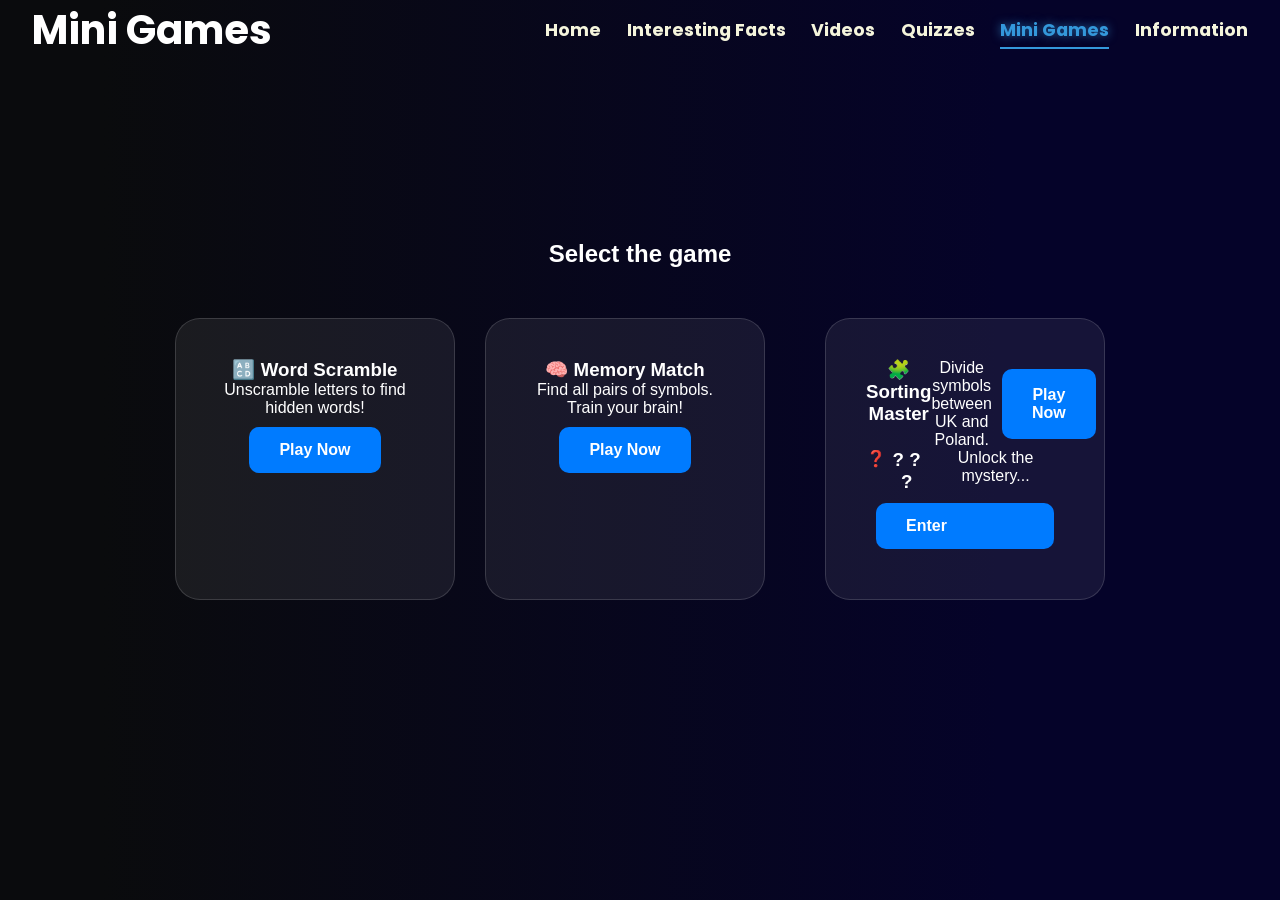
<file: games.html>
<!DOCTYPE html>
<html lang="en">
 
<head>
    <meta charset="UTF-8">
    <meta name="viewport" content="width=device-width, initial-scale=1.0, viewport-fit=cover">
    <title>Mini Games</title>
    <link rel="stylesheet" href="css/games.css"> 
    <link rel="stylesheet" href="css/video.css">
    <link rel="icon" href="ico.ico?v=2" type="image/x-icon">
</head>

<body>
    <div class="wrapper">
        <header class="container">
            <span class="logo">Mini Games</span>
            <nav>
                <ul>
                    <li><a href="index.html">Home</a></li>
                    <li><a href="sborki.html">Interesting Facts</a></li>
                    <li><a href="video.html">Videos</a></li>
                    <li><a href="quiz.html">Quizzes</a></li>
                    <li class="active"><a href="games.html">Mini Games</a></li>
                    <li><a href="repleyi.html">Information</a></li>
                </ul>
            </nav>
        </header>
        <main class="container">
            <section class="game-section">
                <div id="game-lobby-screen">
                    <h1 class="lobby-title">Select the game</h1>
                 
                    <div class="game-selection-wrapper">
                     <a href="word_game.html" style="text-decoration: none; color: inherit;">
                        <div class="ui-game-card">
                        <h3>🔠 Word Scramble</h3>
                        <p>Unscramble letters to find hidden words!</p>
                        <button class="action-button">Play Now</button>
                        </div>
                        </a>
                        <a href="memory_game.html" style="text-decoration: none; color: inherit;">
                            <div class="ui-game-card">
                                <h3>🧠 Memory Match</h3>
                                <p>Find all pairs of symbols. Train your brain!</p>
                                <button class="action-button">Play Now</button>
                            </div>
                        </a>
                        <a href="sorting_game.html" style="text-decoration: none; color: inherit;">
                            <div class="ui-game-card">
                                <h3>🧩 Sorting Master</h3>
                                <p>Divide symbols between UK and Poland.</p>
                                <button class="action-button">Play Now</button>

                             <div class="game-card secret-game">
                             <div class="game-icon">❓</div>
                             <h3>? ? ?</h3>
                             <p>Unlock the mystery...</p>
                             <a href="clicker.html" class="action-button">Enter</a>
                             </div>
                            </div>
                        </a>
                    </div>
                </div>
            </section>
        </main>
    </div>
</body>
</html>
</file>
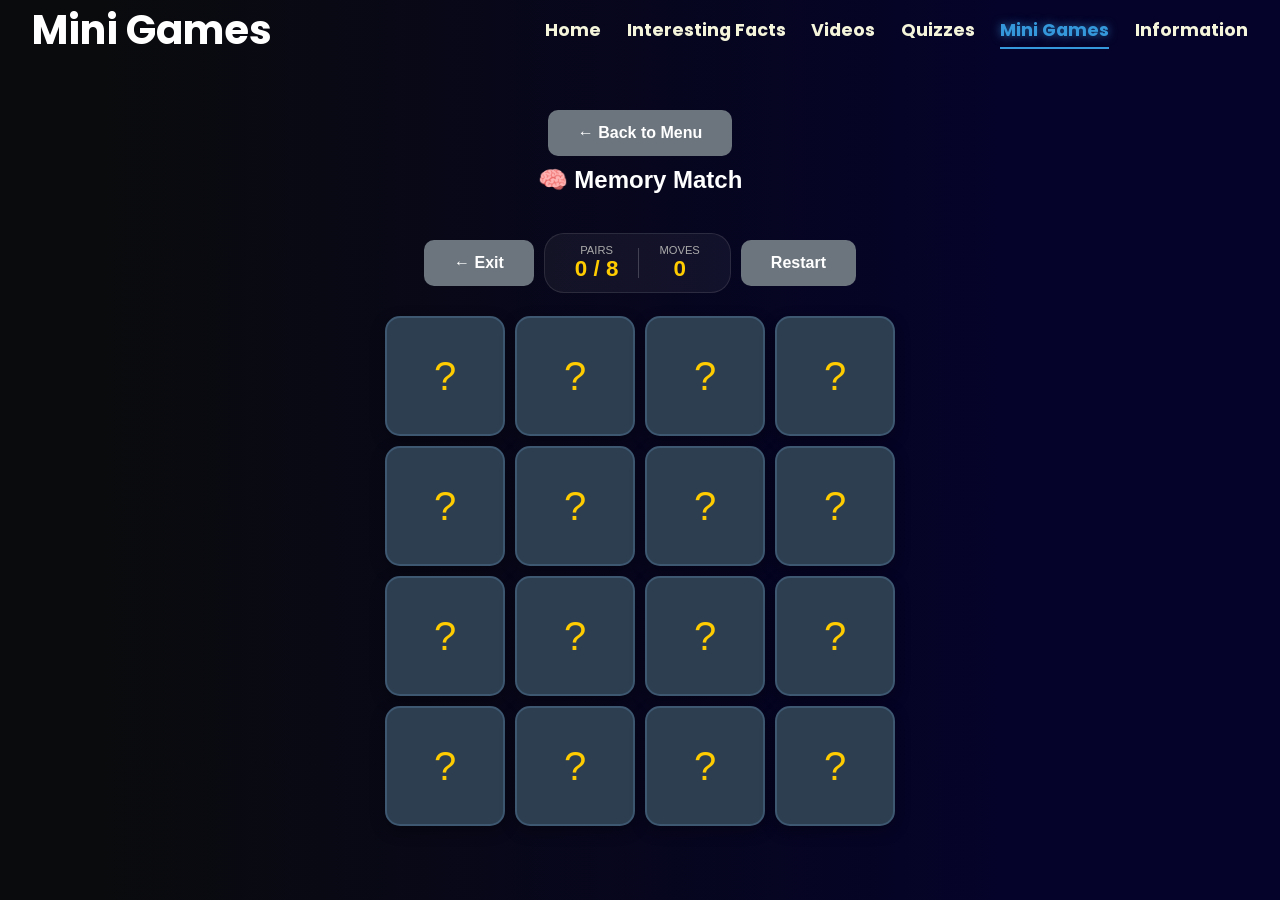
<file: memory_game.html>
<!DOCTYPE html>
<html lang="en">
<head>
    <meta charset="UTF-8">
    <meta name="viewport" content="width=device-width, initial-scale=1.0, viewport-fit=cover">
    <title>Memory Match</title>
    <link rel="stylesheet" href="css/games.css">
    <link rel="stylesheet" href="css/video.css">
    <link rel="icon" href="ico.ico?v=2" type="image/x-icon">
</head>
<body>
    <div class="wrapper">
        <header class="container">
            <span class="logo">Mini Games</span>
            <nav>
                <ul>
                    <li><a href="index.html">Home</a></li>
                    <li><a href="sborki.html">Interesting Facts</a></li>
                    <li><a href="video.html">Videos</a></li>
                    <li><a href="quiz.html">Quizzes</a></li>
                    <li class="active"><a href="games.html">Mini Games</a></li>
                    <li><a href="repleyi.html">Information</a></li>
                </ul>
            </nav>
        </header>
        <main class="container">
            <section class="game-section">
                <div id="sorting-game-engine" style="display: block; opacity: 1;">
                    <a href="games.html" class="action-button btn-reset" style="text-decoration: none; display: inline-block;">← Back to Menu</a>
                    <h1>🧠 Memory Match</h1>
                    <br><br>
                <div class="game-top-bar">
                    <a href="games.html" class="action-button btn-reset">← Exit</a>
                    <div class="stats-container">
                        <div class="stat-group">
                            <span class="stat-label">PAIRS</span>
                            <span class="stat-value"><span id="match-count">0</span> / 8</span>
                        </div>
                        <div class="stat-divider"></div>
                        <div class="stat-group">
                            <span class="stat-label">MOVES</span>
                            <span class="stat-value" id="move-count">0</span>
                        </div>
                    </div>

                    <button class="action-button btn-reset" onclick="resetGame()">Restart</button>
                </div>

                <div class="memory-grid" id="game-board"></div>
            </section>
        </main>
    </div>

    <script>
        const icons = ['🏰', '🎡', '🌭', '⚽', '🎨', '🍕', '🚗', '🎸'];
        let cards = [...icons, ...icons];
        let flippedCards = [];
        let matches = 0;
        let moves = 0;
        let canFlip = true;

        function shuffle(array) {
            return array.sort(() => Math.random() - 0.5);
        }

        function createBoard() {
            const board = document.getElementById('game-board');
            board.innerHTML = '';
            const shuffledCards = shuffle([...cards]);
            
            shuffledCards.forEach((icon) => {
                const card = document.createElement('div');
                card.classList.add('memory-card');
                card.dataset.icon = icon;
                
                // Важно: создаем две стороны для 3D эффекта
                card.innerHTML = `
                    <div class="card-inner">
                        <div class="card-front">?</div>
                        <div class="card-back">${icon}</div>
                    </div>
                `;
                
                card.addEventListener('click', flipCard);
                board.appendChild(card);
            });
        }

        function flipCard() {
            if (!canFlip || this.classList.contains('flipped') || this.classList.contains('matched')) return;

            this.classList.add('flipped');
            flippedCards.push(this);

            if (flippedCards.length === 2) {
                moves++;
                canFlip = false;
                updateStats();
                checkMatch();
            }
        }

        function checkMatch() {
            const [c1, c2] = flippedCards;
            
            if (c1.dataset.icon === c2.dataset.icon) {
                c1.classList.add('matched');
                c2.classList.add('matched');
                matches++;
                flippedCards = [];
                canFlip = true;
                updateStats();
                
                if (matches === icons.length) {
                    setTimeout(() => alert(`Victory! Moves: ${moves}`), 500);
                }
            } else {
                setTimeout(() => {
                    c1.classList.remove('flipped');
                    c2.classList.remove('flipped');
                    flippedCards = [];
                    canFlip = true;
                }, 1000);
            }
        }

        function updateStats() {
            document.getElementById('match-count').innerText = matches;
            document.getElementById('move-count').innerText = moves;
        }

        function resetGame() {
            moves = 0;
            matches = 0;
            flippedCards = [];
            canFlip = true;
            updateStats();
            createBoard();
        }

        createBoard();
    </script>
</body>
</html>
</file>
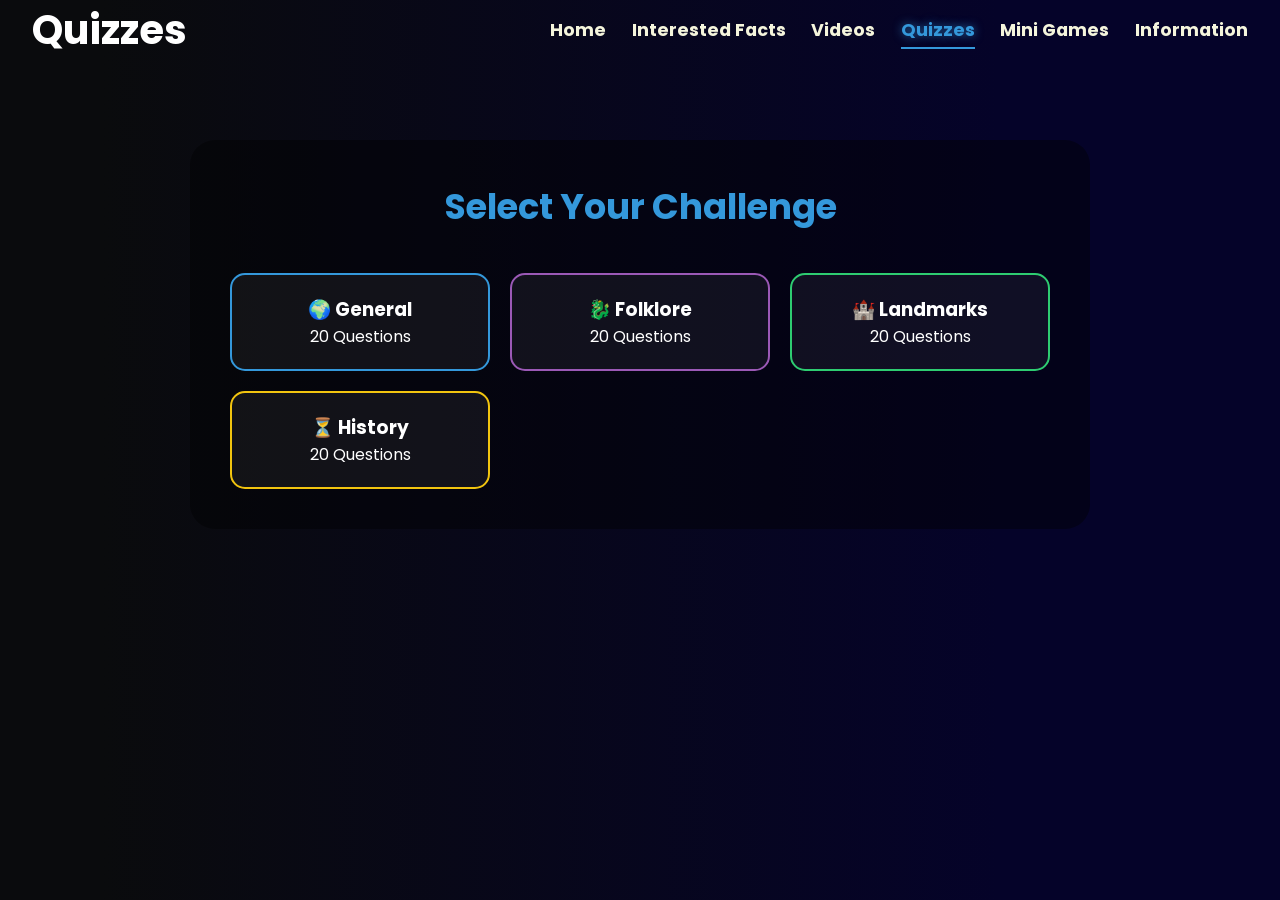
<file: quiz.html>
<!DOCTYPE html>
<html lang="en">
<head>
    <meta charset="UTF-8">
    <meta name="viewport" content="width=device-width, initial-scale=1.0, viewport-fit=cover">
    <title>Quizzes</title>
    <link rel="stylesheet" href="css/video.css">
    <link rel="stylesheet" href="css/quiz.css">
    <link rel="icon" href="ico.ico?v=2" type="image/x-icon">
</head>
<body>
    <div class="wrapper">
        <header class="container">
            <span class="logo">Quizzes</span>
            <nav>
                <ul>
                    <li><a href="index.html">Home</a></li>
                    <li><a href="sborki.html">Interested Facts</a></li>
                    <li><a href="video.html">Videos</a></li>
                    <li class="active"><a href="quiz.html">Quizzes</a></li>
                    <li><a href="games.html">Mini Games</a></li>
                    <li><a href="repleyi.html">Information</a></li>
                </ul>
            </nav>
        </header>

        <main class="hero container">
            <div class="quiz-layout-wrapper">
                <div class="quiz-card-container">
                    
                    <div id="quiz-selection">
                        <h2 class="selection-title">Select Your Challenge</h2>
                        <div class="quiz-menu">
                            <div class="menu-card card-general" onclick="startQuiz('general')">
                                <h3>🌍 General</h3>
                                <p>20 Questions</p>
                            </div>
                            <div class="menu-card card-folklore" onclick="startQuiz('folklore')">
                                <h3>🐉 Folklore</h3>
                                <p>20 Questions</p>
                            </div>
                            <div class="menu-card card-landmarks" onclick="startQuiz('landmarks')">
                                <h3>🏰 Landmarks</h3>
                                <p>20 Questions</p>
                            </div>
                            <div class="menu-card card-history" onclick="startQuiz('history')">
                                <h3>⏳ History</h3>
                                <p>20 Questions</p>
                            </div>
                        </div>
                    </div>

                    <div id="quiz-game" class="game-engine">
                        <div class="progress-container">
                            <div id="progress-bar" class="progress-fill"></div>
                        </div>

                        <button class="btn-back" onclick="location.reload()">← Back</button>
                        <div id="progress" class="question-counter"></div>
                        <h2 id="question"></h2>
                        <div id="options" class="options-grid"></div>
                        <div id="result-text"></div>
                        <button id="next-btn" class="next-btn" onclick="nextQuestion()">Next Question →</button>
                    </div>
                </div>
            </div>
        </main>
    </div>

    <script>
        const allQuizzes = {
            general: [
                { q: "What do British people typically add to their tea?", a: ["Lemon", "Milk", "Salt", "Honey"], correct: 1 },
                { q: "What is 'Pierogi' in Poland?", a: ["Dance", "City", "Dumplings", "Hat"], correct: 2 },
                { q: "What does the Polish word 'Dres' mean?", a: ["Dress", "Tracksuit", "Drawer", "Dream"], correct: 1 },
                { q: "In England, what is 'Bangers and Mash'?", a: ["Fish/Chips", "Sausages/Potatoes", "Dessert", "Soup"], correct: 1 },
                { q: "What is the English word for 'Pierniki'?", a: ["Pancakes", "Gingerbread", "Donuts", "Cookies"], correct: 1 },
                { q: "Average daily tea consumption in the UK?", a: ["10m cups", "50m cups", "165m cups", "500m cups"], correct: 2 },
                { q: "What is 'Zapiekanka'?", a: ["Street food", "Soup", "Cake", "Drink"], correct: 0 },
                { q: "What is the 'Tube' in London?", a: ["Bus", "Subway", "River", "Bridge"], correct: 1 },
                { q: "What is 'Bigos' in Poland?", a: ["Sweet cake", "Hunter's stew", "Drink", "Soup"], correct: 1 },
                { q: "Common British greeting?", a: ["Siema", "Good Morning", "Heil", "Bonjour"], correct: 1 },
                { q: "National flower of England?", a: ["Lily", "Rose", "Tulip", "Daisy"], correct: 1 },
                { q: "Common Polish greeting?", a: ["Cześć", "Hello", "Hola", "Salut"], correct: 0 },
                { q: "What is 'Pączek'?", a: ["Bread", "Donut", "Meat", "Salad"], correct: 1 },
                { q: "Which side of the road do they drive in UK?", a: ["Right", "Left", "Middle", "Both"], correct: 1 },
                { q: "Currency in Poland?", a: ["Euro", "Złoty", "Dollar", "Pound"], correct: 1 },
                { q: "Currency in UK?", a: ["Euro", "Złoty", "Dollar", "Pound"], correct: 3 },
                { q: "Traditional Sunday meal in UK?", a: ["Pizza", "Roast Dinner", "Sushi", "Tacos"], correct: 1 },
                { q: "Main color of London buses?", a: ["Blue", "Yellow", "Red", "Green"], correct: 2 },
                { q: "What is 'Żurek'?", a: ["Sweet juice", "Sour rye soup", "Alcohol", "Dessert"], correct: 1 },
                { q: "Highest population city in Poland?", a: ["Kraków", "Warsaw", "Gdańsk", "Wrocław"], correct: 1 }
            ],
            folklore: [
                { q: "Legendary British outlaw in Sherwood Forest?", a: ["Arthur", "Robin Hood", "Jack", "Wallace"], correct: 1 },
                { q: "City famous for the Wawel Dragon?", a: ["Warsaw", "Gdansk", "Krakow", "Poznan"], correct: 2 },
                { q: "Warsaw mermaid monument name?", a: ["Griffin", "Syrenka", "Basilisk", "Nymph"], correct: 1 },
                { q: "Who is 'Baba Yaga'?", a: ["Grandma", "Forest witch", "Spirit", "Queen"], correct: 1 },
                { q: "Birds that protect the Tower of London?", a: ["Pigeons", "Eagles", "Ravens", "Owls"], correct: 2 },
                { q: "What is 'Śmigus-Dyngus'?", a: ["Donuts", "Water throwing", "Eggs", "Singing"], correct: 1 },
                { q: "What to eat on Fat Thursday?", a: ["Sausages", "Pierogi", "Donuts", "Pizza"], correct: 2 },
                { q: "Who pulls Excalibur from the stone?", a: ["Lancelot", "Merlin", "Arthur", "Galahad"], correct: 2 },
                { q: "Legendary 'Loch Ness' monster location?", a: ["Wales", "Scotland", "England", "Ireland"], correct: 1 },
                { q: "Polish name for Midsummer Night?", a: ["Wigilia", "Noc Kupaлы", "Majówka", "Tłusty Czwartek"], correct: 1 },
                { q: "The 'Leprechaun' is from which folklore?", a: ["English", "Irish", "Polish", "Welsh"], correct: 1 },
                { q: "Who is the 'Lady of the Lake'?", a: ["Witch", "Magical being", "Queen", "Ghost"], correct: 1 },
                { q: "Polish legend: Who stopped the sun?", a: ["Wałęsa", "Copernicus", "Chopin", "Pope"], correct: 1 },
                { q: "Which animal is the symbol of Wales?", a: ["Lion", "Dragon", "Unicorn", "Eagle"], correct: 1 },
                { q: "Scottish national animal?", a: ["Deer", "Unicorn", "Dog", "Cat"], correct: 1 },
                { q: "Legend of 'Pan Twardowski' involves a trip to?", a: ["Mars", "Moon", "Sun", "Hell"], correct: 1 },
                { q: "The 'Stone of Destiny' is used for?", a: ["Cooking", "Coronations", "Building", "War"], correct: 1 },
                { q: "Who was Merlin?", a: ["King", "Knight", "Wizard", "Baker"], correct: 2 },
                { q: "Polish 'Lajkonik' is a figure dressed as?", a: ["Knight", "Tatar on a horse", "Priest", "King"], correct: 1 },
                { q: "What is a 'Banshee'?", a: ["Good fairy", "Wailing spirit", "Giant", "Dwarf"], correct: 1 }
            ],
            landmarks: [
                { q: "Oldest monument among these?", a: ["Big Ben", "Stonehenge", "Tower", "Castle"], correct: 1 },
                { q: "Salt mine near Krakow?", a: ["Wieliczka", "Bochnia", "Kłodawa", "Solotvyno"], correct: 0 },
                { q: "Royal Mile city?", a: ["London", "Edinburgh", "Cardiff", "Belfast"], correct: 1 },
                { q: "Venice of the North (Poland)?", a: ["Warsaw", "Gdańsk", "Wrocław", "Poznań"], correct: 2 },
                { q: "British Monarch's London residence?", a: ["White House", "Buckingham Palace", "10 Downing", "Abbey"], correct: 1 },
                { q: "Most famous mountain range in Poland?", a: ["Alps", "Tatras", "Pyrenees", "Sudetes"], correct: 1 },
                { q: "Tallest building in UK?", a: ["The Shard", "The Gherkin", "Big Ben", "Sky Tower"], correct: 0 },
                { q: "Where is Malbork Castle?", a: ["Germany", "UK", "Poland", "France"], correct: 2 },
                { q: "London park with Speakers' Corner?", a: ["Central", "Hyde Park", "Regent's", "St. James"], correct: 1 },
                { q: "Sea north of Poland?", a: ["North Sea", "Baltic Sea", "Black Sea", "Dead Sea"], correct: 1 },
                { q: "Famous clock tower in London?", a: ["Small Ben", "Big Ben", "Time Tower", "London Eye"], correct: 1 },
                { q: "Main river in Warsaw?", a: ["Odra", "Wisła", "Warta", "Bug"], correct: 1 },
                { q: "Palace of Culture and Science location?", a: ["Kraków", "Warsaw", "Łódź", "Gdańsk"], correct: 1 },
                { q: "Historic site of the 'Round Table'?", a: ["Camelot", "London", "Oxford", "York"], correct: 0 },
                { q: "What is the 'London Eye'?", a: ["Museum", "Ferris Wheel", "Tower", "Bridge"], correct: 1 },
                { q: "White Cliffs location?", a: ["Dover", "London", "Liverpool", "Manchester"], correct: 0 },
                { q: "UNESCO site: Bialowieza Forest is?", a: ["Old Forest", "Mountain", "Lake", "Desert"], correct: 0 },
                { q: "Where is the 'Giant's Causeway'?", a: ["England", "Scotland", "Northern Ireland", "Wales"], correct: 2 },
                { q: "Famous university city in UK?", a: ["Oxford", "Bristol", "Leeds", "Dover"], correct: 0 },
                { q: "Wawel Royal Castle location?", a: ["Warsaw", "Kraków", "Gdańsk", "Wrocław"], correct: 1 }
            ],
            history: [
                { q: "First woman Nobel winner (Polish)?", a: ["Elizabeth II", "Marie Curie", "Florence", "Szymborska"], correct: 1 },
                { q: "Battle of Hastings year?", a: ["1215", "1410", "1066", "1945"], correct: 2 },
                { q: "Who 'stopped the sun'?", a: ["Chopin", "Copernicus", "Wałęsa", "Matejko"], correct: 1 },
                { q: "UK Prime Minister during WWII?", a: ["Churchill", "Tony Blair", "Thatcher", "Johnson"], correct: 0 },
                { q: "Polish May 3rd Constitution year?", a: ["1791", "1918", "1989", "1410"], correct: 0 },
                { q: "Who wrote 'Hamlet'?", a: ["Dickens", "Shakespeare", "Wilde", "Rowling"], correct: 1 },
                { q: "Great Fire of London year?", a: ["1348", "1666", "1812", "1901"], correct: 1 },
                { q: "Last Polish King?", a: ["Casimir", "Sobieski", "Stanisław August", "Jagiełło"], correct: 2 },
                { q: "Who was Henry VIII?", a: ["Scientist", "King", "Explorer", "Artist"], correct: 1 },
                { q: "First King of Poland?", a: ["Mieszko I", "Bolesław I Brave", "Casimir", "Jagiełło"], correct: 1 },
                { q: "Battle of Grunwald year?", a: ["1066", "1215", "1410", "1569"], correct: 2 },
                { q: "Which Queen ruled for 63 years in 19th century?", a: ["Elizabeth I", "Mary", "Victoria", "Anne"], correct: 2 },
                { q: "When did Poland regain independence?", a: ["1791", "1918", "1945", "1989"], correct: 1 },
                { q: "Magna Carta signing year?", a: ["1066", "1215", "1410", "1776"], correct: 1 },
                { q: "The 'Solidarity' leader?", a: ["Copernicus", "Wałęsa", "Wojtyła", "Chopin"], correct: 1 },
                { q: "Who defeated the Spanish Armada?", a: ["Elizabeth I", "Victoria", "Henry VIII", "Arthur"], correct: 0 },
                { q: "Main Polish city in Golden Age?", a: ["Warsaw", "Kraków", "Gdańsk", "Poznań"], correct: 1 },
                { q: "Where was Chopin born?", a: ["Warsaw", "Żelazowa Wola", "Paris", "London"], correct: 1 },
                { q: "Who discovered Penicillin (British)?", a: ["Newton", "Darwin", "Fleming", "Hawking"], correct: 2 },
                { q: "Battle of Britain year?", a: ["1914", "1940", "1945", "1939"], correct: 1 }
            ]
        };

        let currentQuestions = [];
        let currentQ = 0;
        let score = 0;

        function startQuiz(type) {
            currentQuestions = allQuizzes[type];
            currentQ = 0;
            score = 0;
            document.getElementById("quiz-selection").style.display = "none";
            document.getElementById("quiz-game").style.display = "block";
            updateProgressBar(); 
            loadQuestion();
        }

        function updateProgressBar() {
            const percent = (currentQ / currentQuestions.length) * 100;
            document.getElementById("progress-bar").style.width = percent + "%";
        }

        function loadQuestion() {
            updateProgressBar();
            const qData = currentQuestions[currentQ];
            document.getElementById("progress").innerText = `Question ${currentQ + 1} of ${currentQuestions.length}`;
            document.getElementById("question").innerText = qData.q;
            
            const optionsDiv = document.getElementById("options");
            optionsDiv.innerHTML = "";
            document.getElementById("result-text").innerText = "";
            document.getElementById("next-btn").style.display = "none";

            qData.a.forEach((opt, index) => {
                const btn = document.createElement("button");
                btn.className = "option-btn";
                btn.innerText = opt;
                btn.onclick = () => checkAnswer(index);
                optionsDiv.appendChild(btn);
            });
        }

        function checkAnswer(index) {
            const correct = currentQuestions[currentQ].correct;
            const res = document.getElementById("result-text");
            document.querySelectorAll(".option-btn").forEach(b => b.disabled = true);

            if(index === correct) {
                res.innerText = "Correct! ✨";
                res.className = "result-correct";
                score++;
            } else {
                res.innerText = "Wrong! Answer: " + currentQuestions[currentQ].a[correct];
                res.className = "result-wrong";
            }
            document.getElementById("next-btn").style.display = "inline-block";
        }

        function nextQuestion() {
            currentQ++;
            if(currentQ < currentQuestions.length) {
                loadQuestion();
            } else {
                document.getElementById("progress-bar").style.width = "100%";
                
                const finalPercent = Math.round((score / currentQuestions.length) * 100);
                let rank = finalPercent > 80 ? "Culture Master! 🏆" : "Well Done! 👍";
                
                document.getElementById("quiz-game").innerHTML = 
                    `<h2 class="final-rank">${rank}</h2>` +
                    `<p class="final-score">Score: ${score} / ${currentQuestions.length} (${finalPercent}%)</p>` +
                    `<button class="next-btn" style="display:block; margin: 0 auto;" onclick="location.reload()">Back to Menu</button>`;
            }
        }
    </script>
</body>
</html>
</file>
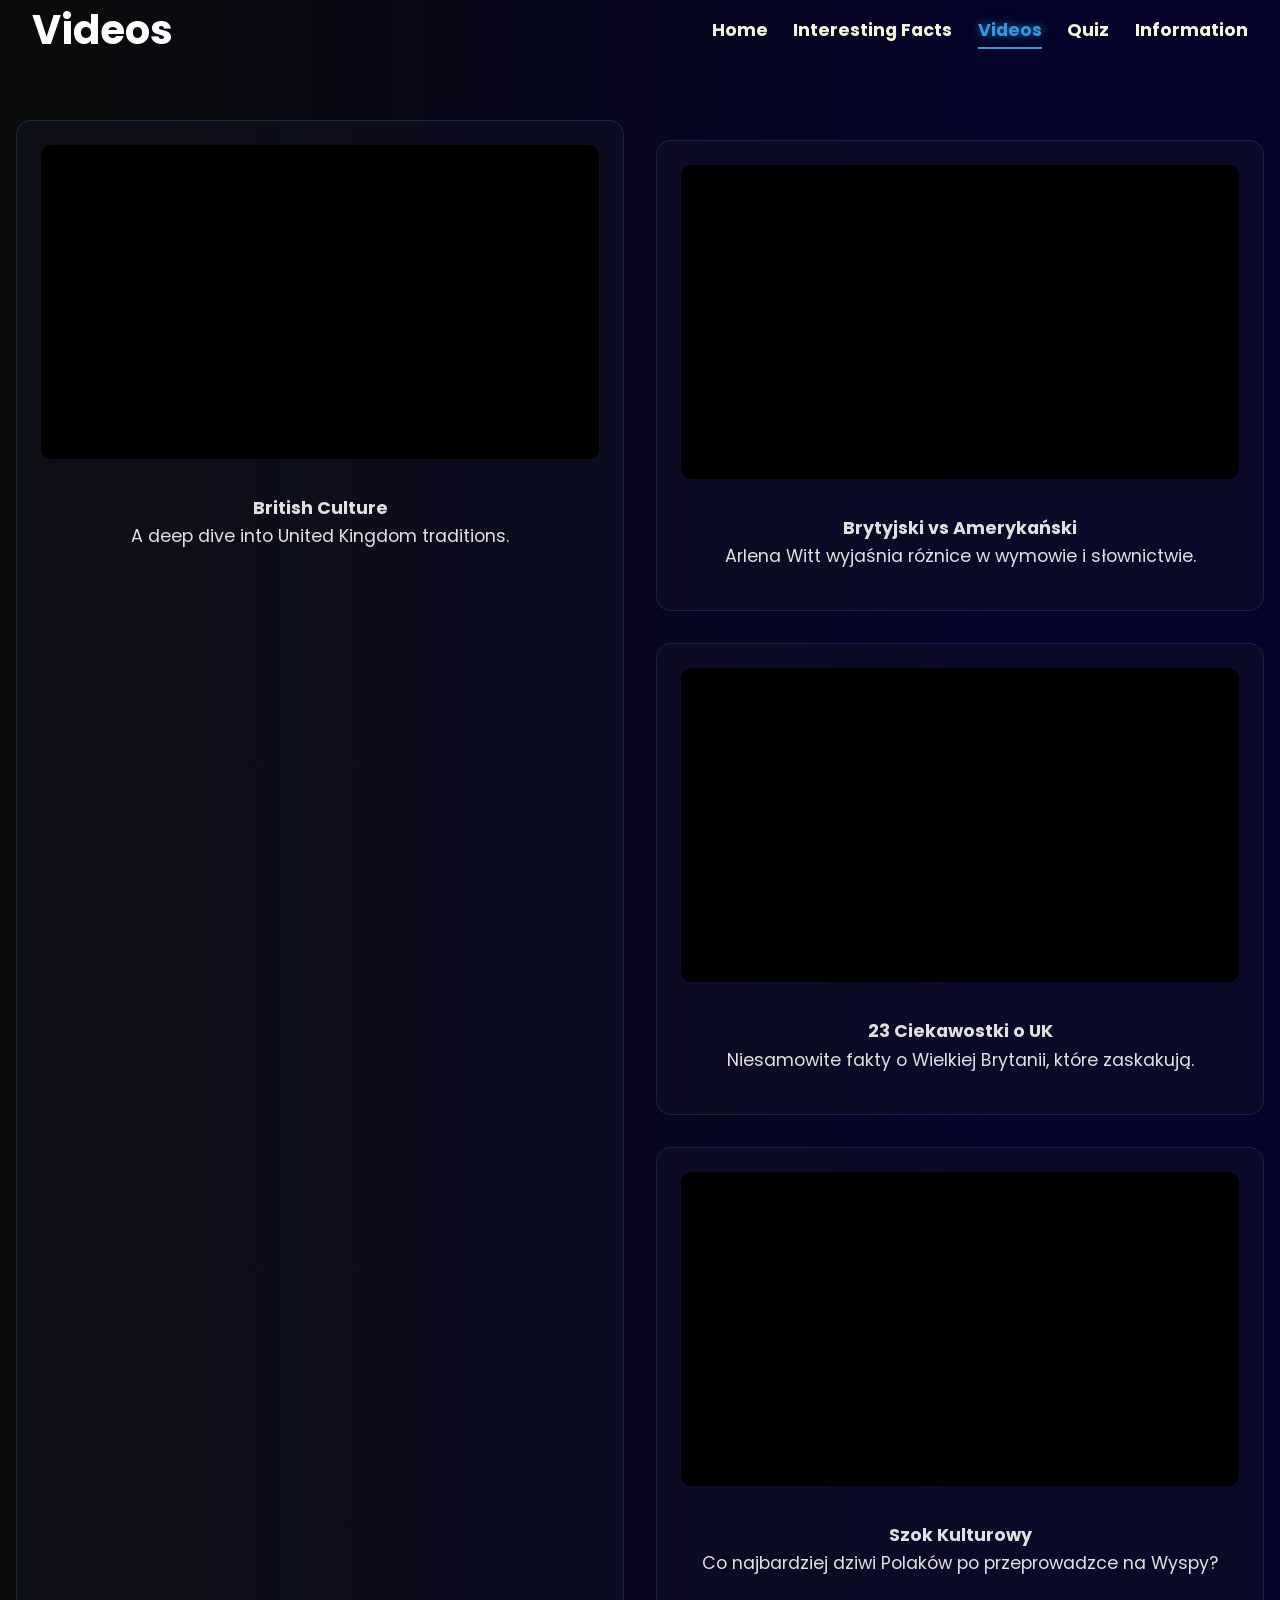
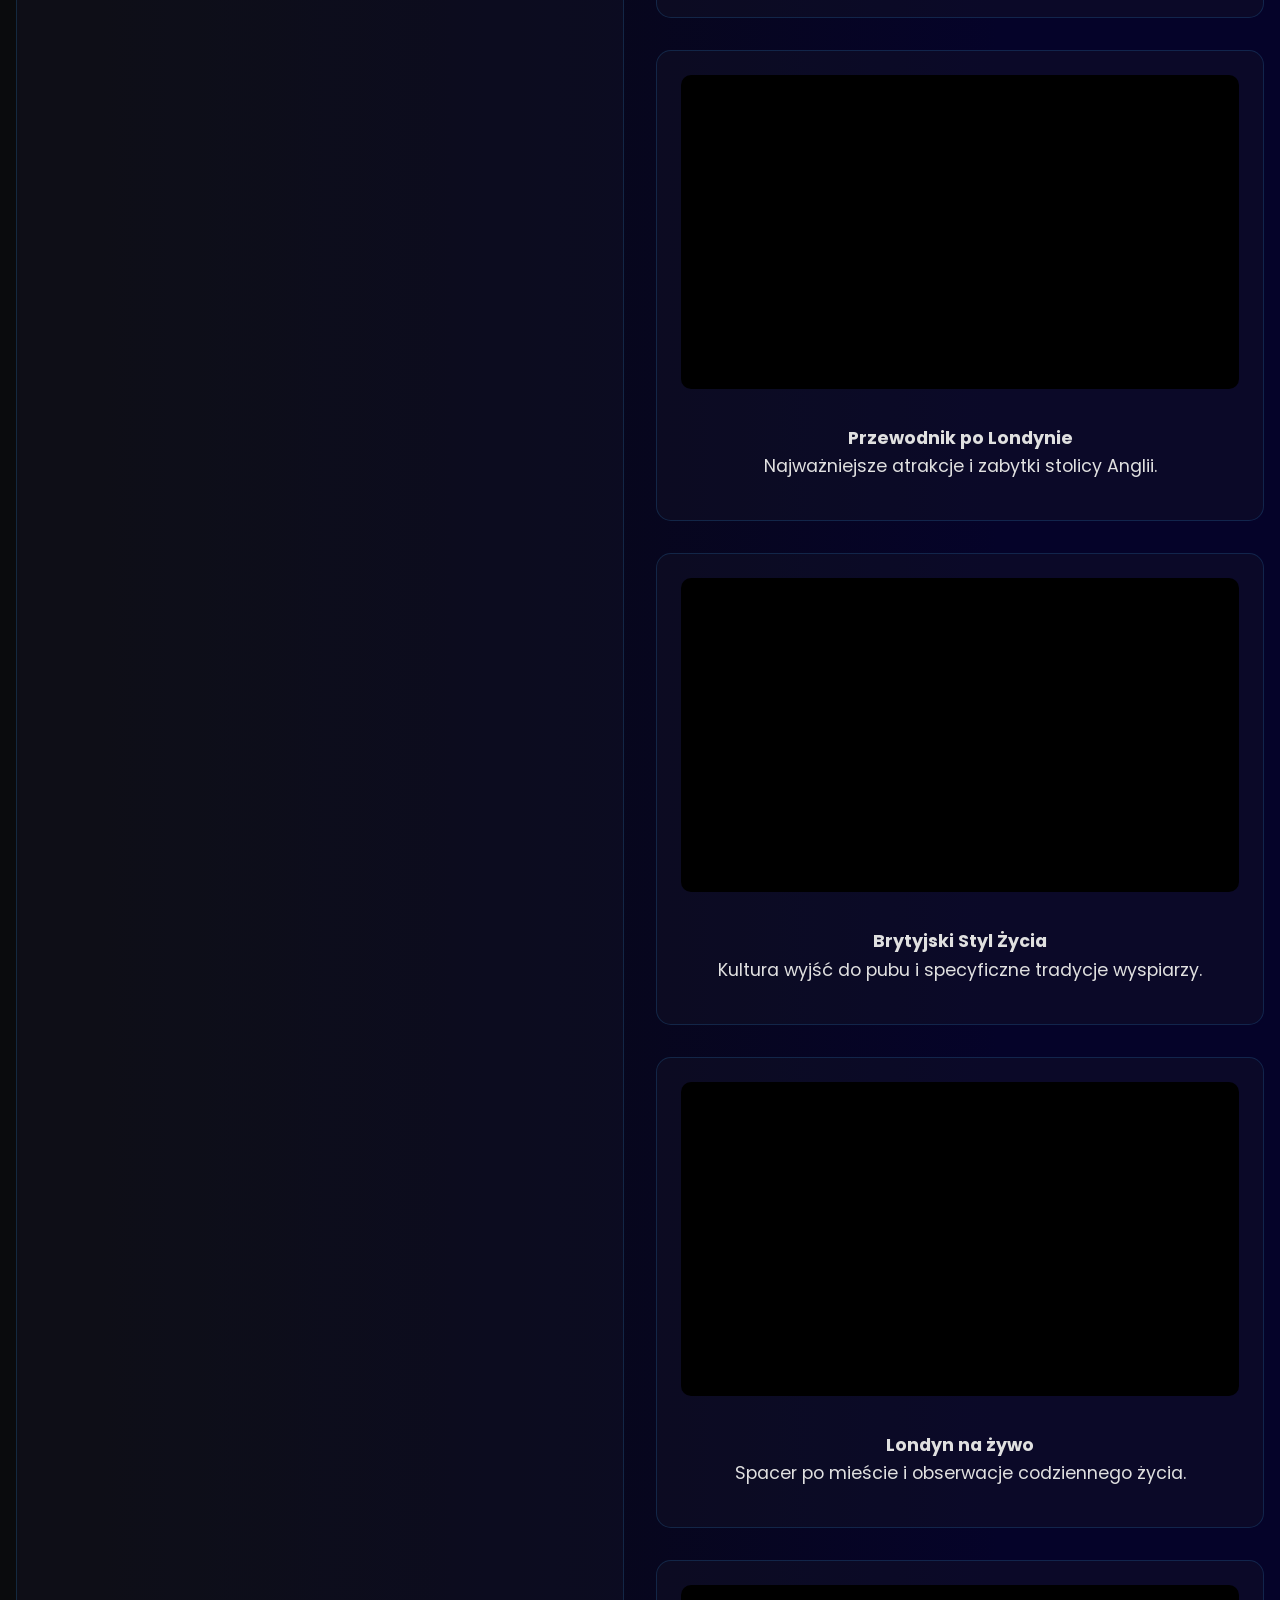
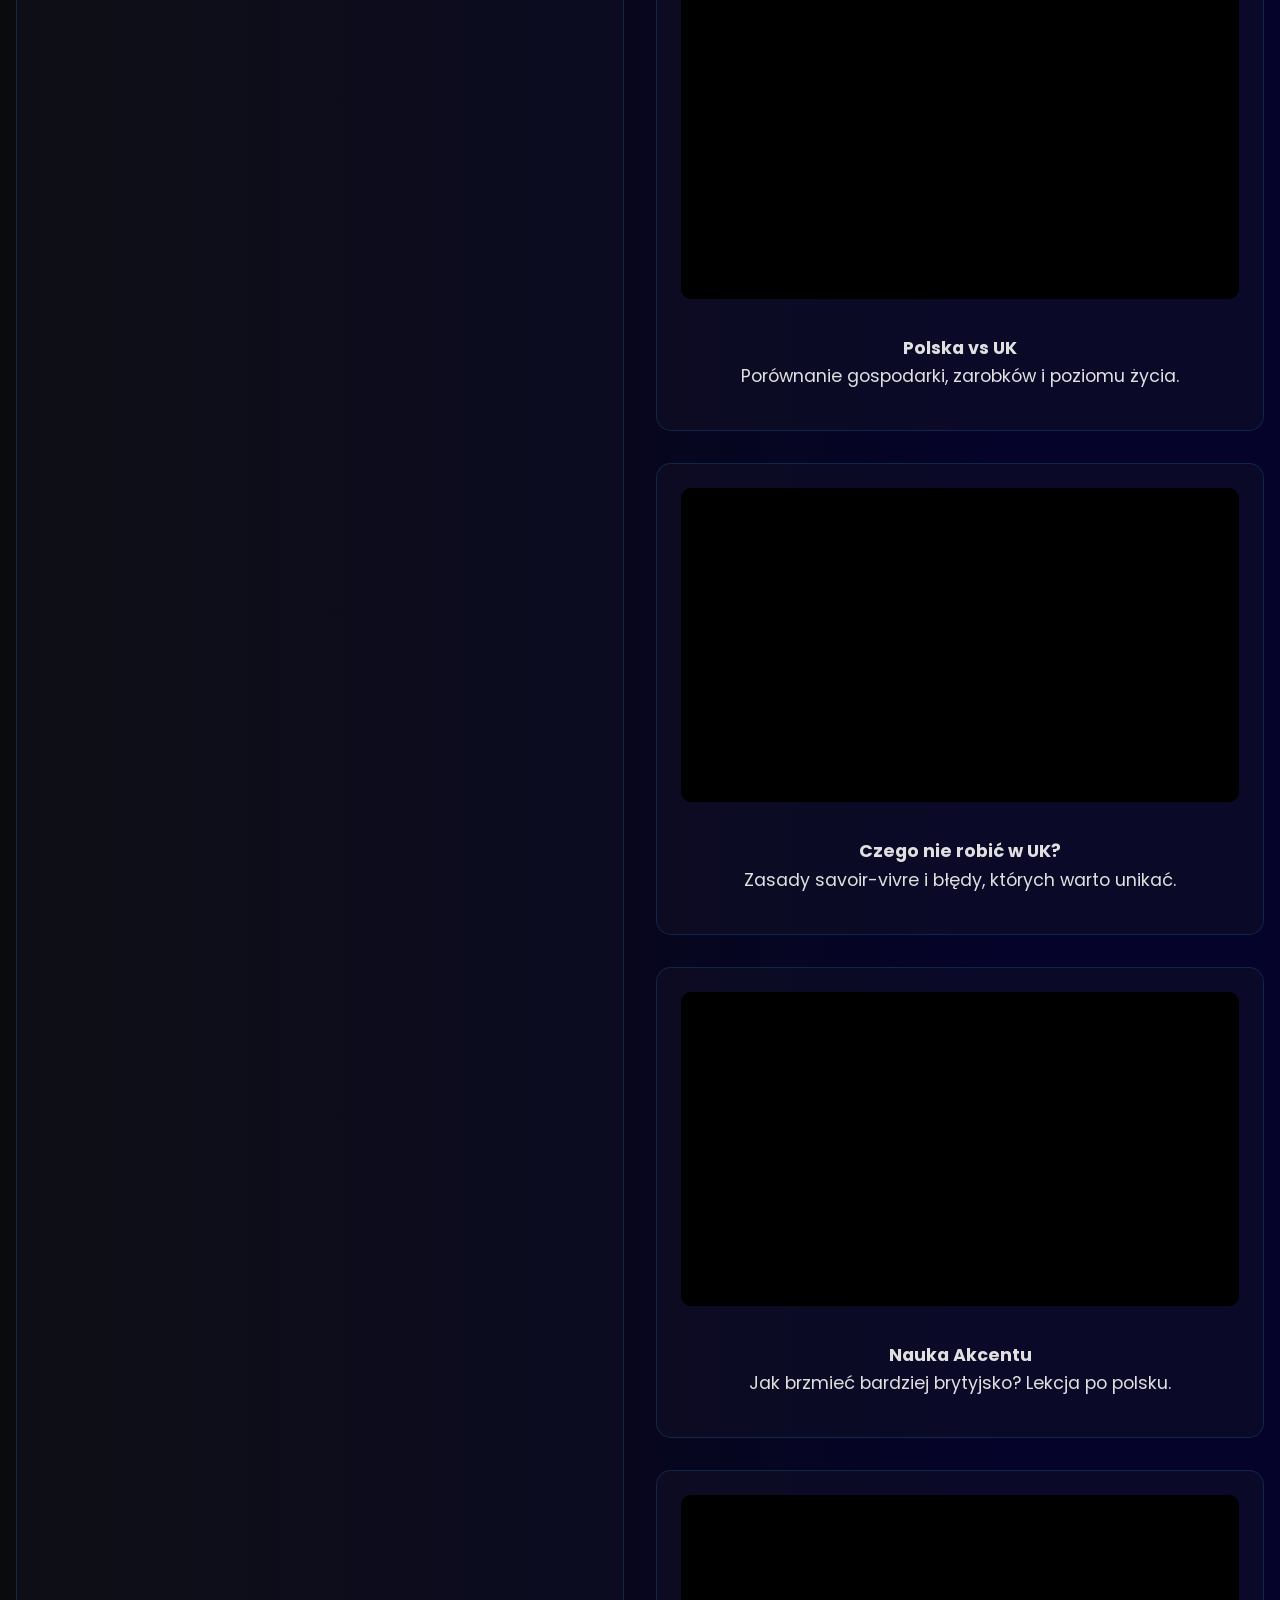
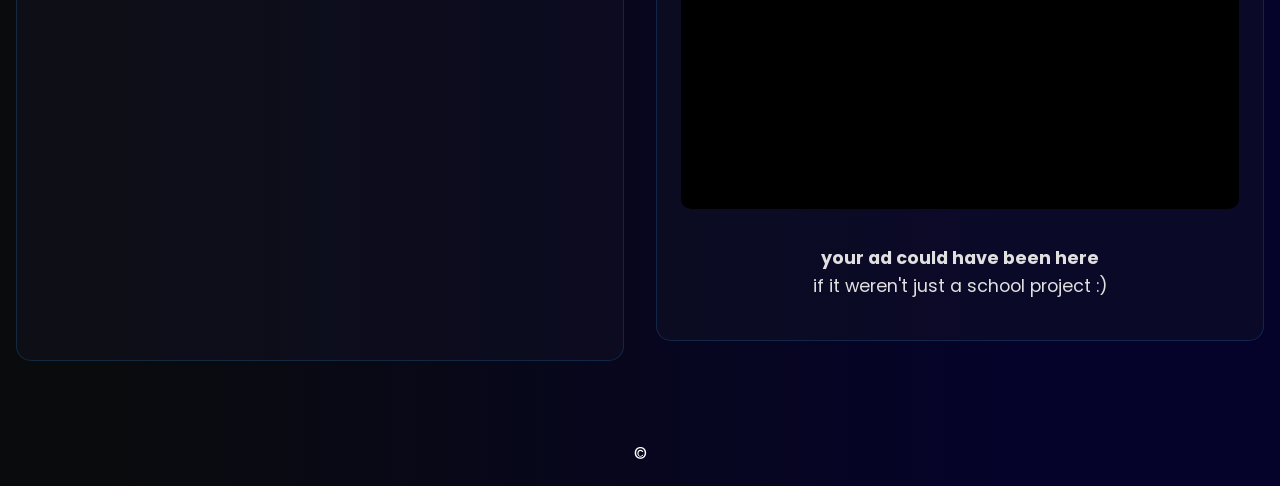
<file: video.html>
<!DOCTYPE html>
<html lang="en">

<head>
    <meta charset="UTF-8">
    <meta name="viewport" content="width=device-width, initial-scale=1.0, viewport-fit=cover">
    <title>Videos</title>
    <link rel="stylesheet" href="css/video.css">
</head>

<body>
    <div class="wrapper">
        <header class="container">
            <span class="logo">Videos</span>
            <nav>
                <ul>
                    <li><a href="index.html">Home</a></li>
                    <li><a href="sborki.html">Interesting Facts</a></li>
                    <li class="active"><a href="video.html">Videos</a></li>
                     <li><a href="quiz.html">Quiz</a></li>
                    <li><a href="repleyi.html">Information</a></li>
                </ul>
            </nav>
        </header>

        <main class="hero container">
            <div class="builds"> <div class="build">
                    <div class="video-box">
                        <iframe src="https://www.youtube.com/embed/yoLxvFEo-0I" frameborder="0" allowfullscreen></iframe>
                    </div>
                    <p><strong>British Culture</strong><br>A deep dive into United Kingdom traditions.</p>
                </div>

               <div class="builds">
    
    <div class="build">
        <div class="video-box">
            <iframe src="https://www.youtube.com/embed/jKcrveTbpck" allowfullscreen></iframe>
        </div>
        <p><strong>Brytyjski vs Amerykański</strong><br>Arlena Witt wyjaśnia różnice w wymowie i słownictwie.</p>
    </div>

    <div class="build">
        <div class="video-box">
            <iframe src="https://www.youtube.com/embed/Z_docfAPkC8" allowfullscreen></iframe>
        </div>
        <p><strong>23 Ciekawostki o UK</strong><br>Niesamowite fakty o Wielkiej Brytanii, które zaskakują.</p>
    </div>

    <div class="build">
        <div class="video-box">
            <iframe src="https://www.youtube.com/embed/FQlwxUZCl6M" allowfullscreen></iframe>
        </div>
        <p><strong>Szok Kulturowy</strong><br>Co najbardziej dziwi Polaków po przeprowadzce na Wyspy?</p>
    </div>

    <div class="build">
        <div class="video-box">
            <iframe src="https://www.youtube.com/embed/qFK4CgDGe-E" allowfullscreen></iframe>
        </div>
        <p><strong>Przewodnik po Londynie</strong><br>Najważniejsze atrakcje i zabytki stolicy Anglii.</p>
    </div>

    <div class="build">
        <div class="video-box">
            <iframe src="https://www.youtube.com/embed/4nF86WGRobo" allowfullscreen></iframe>
        </div>
        <p><strong>Brytyjski Styl Życia</strong><br>Kultura wyjść do pubu i specyficzne tradycje wyspiarzy.</p>
    </div>

    <div class="build">
        <div class="video-box">
            <iframe src="https://www.youtube.com/embed/qnDj76ZJyFk" allowfullscreen></iframe>
        </div>
        <p><strong>Londyn na żywo</strong><br>Spacer po mieście i obserwacje codziennego życia.</p>
    </div>

    <div class="build">
        <div class="video-box">
            <iframe src="https://www.youtube.com/embed/MC-qB3kxkFw" allowfullscreen></iframe>
        </div>
        <p><strong>Polska vs UK</strong><br>Porównanie gospodarki, zarobków i poziomu życia.</p>
    </div>

    <div class="build">
        <div class="video-box">
            <iframe src="https://www.youtube.com/embed/be-uodYVaGc" allowfullscreen></iframe>
        </div>
        <p><strong>Czego nie robić w UK?</strong><br>Zasady savoir-vivre i błędy, których warto unikać.</p>
    </div>

    <div class="build">
        <div class="video-box">
            <iframe src="https://www.youtube.com/embed/xlRiU3iQ_Tc" allowfullscreen></iframe>
        </div>
        <p><strong>Nauka Akcentu</strong><br>Jak brzmieć bardziej brytyjsko? Lekcja po polsku.</p>
    </div>
                   <div class="build">
        <div class="video-box">
            <iframe src="" allowfullscreen></iframe>
        </div>
        <p><strong>your ad could have been here</strong><br>if it weren't just a school project :)</p>
    </div>

</div>

            </div> 
        </main>

        <footer class="footer container" style="text-align: center; padding: 20px 0;">
            <p>&copy;</p>
        </footer>
    </div> </body>
</html>
</file>
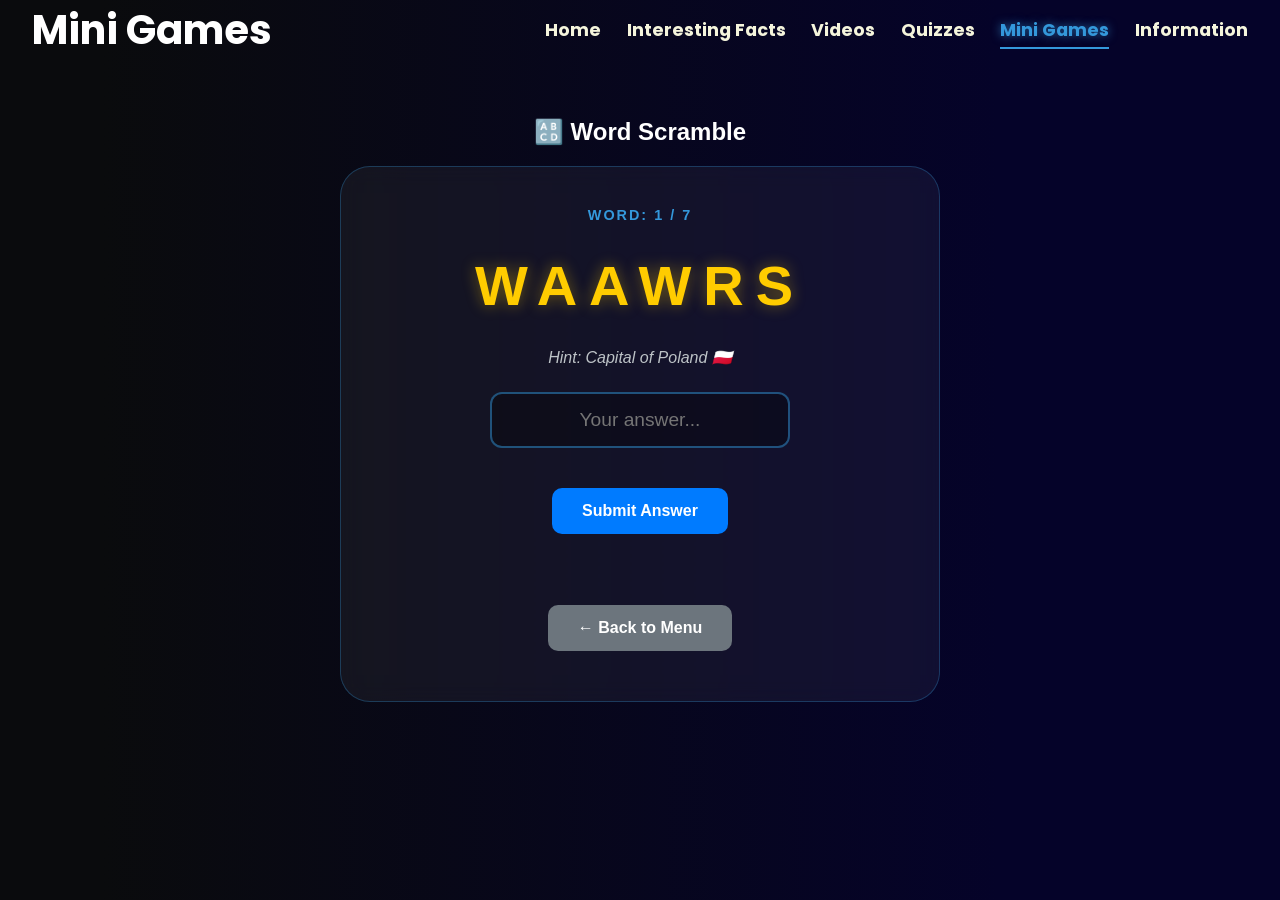
<file: word_game.html>
<!DOCTYPE html>
<html lang="en">
<head>
    <meta charset="UTF-8">
    <meta name="viewport" content="width=device-width, initial-scale=1.0, viewport-fit=cover">
    <title>Word Scramble</title>
    <link rel="stylesheet" href="css/games.css"> 
    <link rel="stylesheet" href="css/video.css">
    <link rel="icon" href="ico.ico?v=2" type="image/x-icon">
</head>
<body> 
    <div class="wrapper">
        <header class="container">
            <span class="logo">Mini Games</span>
            <nav>
                <ul>
                    <li><a href="index.html">Home</a></li>
                    <li><a href="sborki.html">Interesting Facts</a></li>
                    <li><a href="video.html">Videos</a></li>
                    <li><a href="quiz.html">Quizzes</a></li>
                    <li class="active"><a href="games.html">Mini Games</a></li>
                    <li><a href="repleyi.html">Information</a></li>
                </ul>
            </nav>
        </header>

        <main class="container">
            <section class="game-section">
                <h1>🔠 Word Scramble</h1>
                
                <div id="game-container" class="game-container">
                    <div class="stats-info">Word: <span id="current-index">1</span> / <span id="total-words">0</span></div>
                    
                    <div id="scrambled-word" class="word-display">-----</div>
                    <p id="hint" class="hint-text">Hint</p>
                    
                    <div class="input-area">
                        <input type="text" id="user-guess" class="word-input" placeholder="Your answer..." autocomplete="off">
                    </div>
                    
                    <div class="button-group" style="margin-top: 10px;">
                        <button class="action-button" onclick="submitAnswer()">Submit Answer</button>
                    </div>
                    
                    <p id="message" style="margin-top: 7px; font-weight: bold; min-height: 14px;"></p>
                    
                    <div class="game-controls">
                        <a href="games.html" class="action-button btn-reset" style="text-decoration: none; display: inline-block;">← Back to Menu</a>
                    </div>
                </div>

                <div id="result-screen" class="final-results" style="display: none;">
                    <div class="game-container"> <h2>Challenge Complete!</h2>
                        <div class="score-big" id="final-score-display">0 / 0</div>
                        <p id="rank-message"></p>
                        <button class="action-button" onclick="location.reload()" style="margin-top: 20px;">Play Again</button>
                        <br><br>
                        <a href="games.html" class="action-button btn-reset" style="text-decoration: none; margin-top: 10px;">Back to Menu</a>
                    </div>
                </div>
            </section>
        </main>
    </div>

    <script>
        const wordsData = [
            { word: "LONDON", hint: "Capital of the UK 🇬🇧" },
            { word: "WARSAW", hint: "Capital of Poland 🇵🇱" },
            { word: "PIEROGI", hint: "Famous Polish dumplings 🥟" },
            { word: "BIGBEN", hint: "Iconic clock tower in London 🕰️" },
            { word: "KRAKOW", hint: "Ancient royal city in Poland 🏰" },
            { word: "THAMES", hint: "The river flowing through London 🌊" },
            { word: "BISON", hint: "The king of the Białowieża Forest 🦬" }
        ];

        let currentIndex = 0;
        let score = 0;
        let shuffledWords = [];

        function initGame() {
            shuffledWords = [...wordsData].sort(() => Math.random() - 0.5);
            document.getElementById("total-words").innerText = shuffledWords.length;
            showWord();
        }

        function scramble(word) {
            let s = word.split('').sort(() => Math.random() - 0.5).join('');
            return (s === word) ? scramble(word) : s;
        }

        function showWord() {
            if (currentIndex < shuffledWords.length) {
                const currentData = shuffledWords[currentIndex];
                document.getElementById("current-index").innerText = currentIndex + 1;
                document.getElementById("scrambled-word").innerText = scramble(currentData.word);
                document.getElementById("hint").innerText = "Hint: " + currentData.hint;
                document.getElementById("user-guess").value = "";
                document.getElementById("message").innerText = "";
            } else {
                showFinalResults();
            }
        }

        function submitAnswer() {
            const userGuess = document.getElementById("user-guess").value.toUpperCase().trim();
            const correctAnswer = shuffledWords[currentIndex].word;
            const msg = document.getElementById("message");

            if (userGuess === correctAnswer) {
                score++;
                msg.innerText = "Correct! ✨";
                msg.style.color = "#2ecc71";
                currentIndex++;
                setTimeout(showWord, 500); // Оптимальная задержка
            } else {
                msg.innerText = "Wrong! It was " + correctAnswer;
                msg.style.color = "#e74c3c";
                currentIndex++;
                setTimeout(showWord, 1200); // Чуть дольше при ошибке
            }
        }

        function showFinalResults() {
            document.getElementById("game-container").style.display = "none";
            const resScreen = document.getElementById("result-screen");
            resScreen.style.display = "block";
            
            const finalScore = document.getElementById("final-score-display");
            finalScore.innerText = `${score} / ${shuffledWords.length}`;
            
            const rank = document.getElementById("rank-message");
            if (score === shuffledWords.length) rank.innerText = "Perfect! You're a true expert! 🏆";
            else if (score >= shuffledWords.length / 2) rank.innerText = "Great job! Almost there! 👍";
            else rank.innerText = "Keep practicing! You can do better! 💪";
        }

        document.getElementById("user-guess").addEventListener("keypress", function(e) {
            if (e.key === "Enter") submitAnswer();
        });

        window.onload = initGame;
    </script>
</body>
</html>
</file>
<file: css/games.css>
/* --- ОБЩИЕ СТИЛИ --- */
.game-section {
    padding: 40px 0;
    color: #ffffff;
    text-align: center;
    font-family: 'Segoe UI', Tahoma, sans-serif;
}

.lobby-title {
    margin-bottom: 50px;
}

/* --- ЛОББИ --- */
.game-lobby-container {
    display: block;
    transition: all 0.5s ease;
}
/* Добавьте это в секцию ЛОББИ или в конец файла */
.game-selection-wrapper {
    display: flex;          /* Включает режим гибкого контейнера */
    flex-direction: row;    /* Выстраивает элементы в горизонтальную линию */
    justify-content: center;/* Центрирует карточки по середине экрана */
    gap: 30px;              /* Создает расстояние между карточками */
    flex-wrap: wrap;        /* Позволяет карточкам переноситься на новую строку на очень узких экранах */
    margin-top: 20px;
}

/* Настройка ссылок-оберток, чтобы они не сужали карточки */
.game-selection-wrapper a {
    display: flex;
    text-decoration: none;
    color: inherit;
}

.ui-game-card {
    background: rgba(255, 255, 255, 0.07);
    border: 1px solid rgba(255, 255, 255, 0.15);
    border-radius: 25px;
    padding: 40px;
    width: 280px;
    margin: 0 auto;
    transition: 0.3s;
    cursor: pointer;
}

.ui-game-card:hover {
    transform: translateY(-10px);
    border-color: #ffcc00;
    background: rgba(255, 255, 255, 0.12);
}

/* --- ИГРОВОЙ ЭКРАН --- */
#sorting-game-engine {
    display: none;
    opacity: 0;
    transition: opacity 0.6s ease;
}

/* Сейф с карточками */
.item-source-vault {
    display: flex;
    justify-content: center;
    gap: 12px;
    margin: 30px 0;
    flex-wrap: wrap;
    min-height: 120px;
    padding: 25px;
    background: rgba(0, 0, 0, 0.2);
    border-radius: 20px;
}

/* Карточки */
.drag-item {
    padding: 12px 20px;
    background: linear-gradient(145deg, #ffcc00, #e6b800);
    color: #1a1a1a;
    border-radius: 10px;
    cursor: grab;
    font-weight: 800;
    box-shadow: 0 4px 10px rgba(0,0,0,0.3);
    touch-action: none;
}

/* --- КОРЗИНЫ (СТРОГО В РЯД) --- */
.target-drop-zones {
    display: flex;
    flex-direction: row;      /* Только в ряд */
    flex-wrap: nowrap;        /* Запрет переноса */
    justify-content: center;
    gap: 20px;
    margin-top: 30px;
    width: 100%;
}

.culture-bin {
    flex: 1;                  /* Равномерная ширина */
    min-width: 300px;         /* Минимальная ширина, чтобы не сжимались в ноль */
    max-width: 500px;         /* Чтобы не были слишком огромными */
    min-height: 350px;
    border: 4px dashed #555555;
    border-radius: 25px;
    display: flex;
    flex-wrap: wrap;          /* Карточки внутри пусть переносятся */
    align-content: flex-start;
    justify-content: center;
    gap: 10px;
    padding: 20px;
    background: rgba(255, 255, 255, 0.02);
    transition: 0.3s;
}

.culture-bin.drag-over-active {
    border-color: #ffcc00;
    background: rgba(255, 255, 255, 0.08);
}

.culture-bin h3 {
    width: 100%;
    margin-bottom: 15px;
    pointer-events: none;
}

/* --- КНОПКИ И УПРАВЛЕНИЕ --- */
.game-controls {
    margin-top: 40px;
}

.action-button {
    padding: 14px 30px;
    font-size: 1rem;
    font-weight: bold;
    color: #ffffff;
    background-color: #007bff;
    border: none;
    border-radius: 10px;
    cursor: pointer;
    transition: 0.3s;
    margin: 10px;
}

.btn-reset { background-color: #6c757d; }
.btn-check { background-color: #28a745; }

/* Эффекты проверки */
.status-correct { 
    background: #28a745 !important; 
    color: white !important; 
    border: 2px solid white; 
}

.status-wrong { 
    background: #dc3545 !important; 
    color: white !important; 
    border: 2px solid white; 
}

.result-score-display {
    margin-top: 30px;
    font-size: 2rem;
    color: #ffcc00;
    font-weight: bold;
}

/* Мобильная адаптация */
@media (max-width: 700px) {
    .target-drop-zones {
        flex-direction: column;
        align-items: center;
    }
    .culture-bin {
        width: 90%;
        min-width: auto;
    }
}
/* --- MEMORY GAME STYLES --- */

/* Верхняя панель */
.game-top-bar {
    display: flex;
    justify-content: space-between;
    align-items: center;
    max-width: 800px;
    margin: 0 auto 30px;
    padding: 0 20px;
}

.stats-container {
    display: flex;
    align-items: center;
    gap: 20px;
    background: rgba(255, 255, 255, 0.05);
    padding: 10px 30px;
    border-radius: 20px;
    border: 1px solid rgba(255,255,255,0.1);
}

.stat-divider {
    width: 1px;
    height: 30px;
    background: rgba(255,255,255,0.2);
}

.stat-group {
    display: flex;
    flex-direction: column;
}

.stat-label { font-size: 0.7rem; color: #aaa; text-transform: uppercase; }
.stat-value { font-size: 1.4rem; color: #ffcc00; font-weight: bold; }

/* Сетка игры */
.memory-grid {
    display: grid;
    grid-template-columns: repeat(4, 120px);
    gap: 15px;
    justify-content: center;
    perspective: 1000px;
    margin-bottom: 50px;
}

/* Карточка и анимация */
.memory-card {
    width: 120px;
    height: 120px;
    cursor: pointer;
}

.card-inner {
    position: relative;
    width: 100%;
    height: 100%;
    text-align: center;
    transition: transform 0.6s;
    transform-style: preserve-3d;
}

.memory-card.flipped .card-inner {
    transform: rotateY(180deg);
}

.card-front, .card-back {
    position: absolute;
    width: 100%;
    height: 100%;
    backface-visibility: hidden;
    display: flex;
    align-items: center;
    justify-content: center;
    font-size: 2.5rem;
    border-radius: 15px;
    box-shadow: 0 5px 15px rgba(0,0,0,0.3);
}

.card-front {
    background: #2c3e50;
    color: #ffcc00;
    border: 2px solid #3e5871;
}

.card-back {
    background: #ffcc00;
    transform: rotateY(180deg);
}

.memory-card.matched {
    cursor: default;
    opacity: 0.7;
}

/* Адаптивность */
@media (max-width: 600px) {
    .memory-grid {
        grid-template-columns: repeat(4, 80px);
        gap: 10px;
    }
    .memory-card { width: 80px; height: 80px; }
    .card-front, .card-back { font-size: 1.5rem; }
    .game-top-bar { flex-direction: column; gap: 15px; }
}
/* Центрирование всей игровой секции */
    .game-section {
        display: flex;
        flex-direction: column;
        align-items: center; /* Центровка по горизонтали */
        justify-content: center;
        text-align: center;
        width: 100%;
        min-height: 80vh; /* Занимает почти всю высоту экрана */
    }

    /* Центрирование контейнера со статистикой (PAIRS / MOVES) */
    .game-top-bar {
        display: flex;
        justify-content: center;
        width: 100%;
        margin-bottom: 20px;
    }

    /* Настройка сетки игры, чтобы она не растягивалась и была по центру */
    .memory-grid {
        display: grid;
        grid-template-columns: repeat(4, 1fr); /* 4 колонки */
        gap: 10px;
        margin: 0 auto; /* Центровка самого блока сетки */
        max-width: fit-content;
    }

    /* Центрирование кнопок управления */
    .game-controls {
        margin-top: 30px;
        display: flex;
        gap: 15px;
        justify-content: center;
        }

     /* --- СТИЛИ ДЛЯ WORD SCRAMBLE --- */

/* Контейнер игры */
.game-container {
    background: rgba(255, 255, 255, 0.05);
    padding: 40px;
    border-radius: 30px;
    border: 1px solid rgba(52, 152, 219, 0.3);
    backdrop-filter: blur(10px);
    max-width: 600px;
    width: 100%;
    margin: 20px auto;
}

/* Отображение перемешанного слова */
.word-display {
    font-size: clamp(2rem, 8vw, 3.5rem);
    letter-spacing: 12px;
    color: #ffcc00;
    margin: 30px 0;
    text-transform: uppercase;
    font-weight: 700;
    text-shadow: 0 0 15px rgba(255, 204, 0, 0.4);
    word-break: break-all;
}

/* Поле ввода */
.word-input {
    padding: 15px 20px;
    font-size: 1.2rem;
    border-radius: 12px;
    border: 2px solid rgba(52, 152, 219, 0.5);
    background: rgba(0, 0, 0, 0.3);
    color: white;
    width: 100%;
    max-width: 300px;
    text-align: center;
    outline: none;
    transition: all 0.3s ease;
    margin-bottom: 20px;
}

.word-input:focus {
    border-color: #3498db;
    box-shadow: 0 0 15px rgba(52, 152, 219, 0.4);
    background: rgba(0, 0, 0, 0.5);
}

/* Подсказка */
.hint-text {
    color: #bdc3c7;
    font-style: italic;
    font-size: 1rem;
    margin-bottom: 25px;
}

/* Статистика (номер слова) */
.stats-info {
    font-size: 0.9rem;
    text-transform: uppercase;
    letter-spacing: 2px;
    color: #3498db;
    margin-bottom: 10px;
    font-weight: bold;
}

/* Финальный экран (Результаты) */
.final-results {
    animation: fadeIn 0.8s ease forwards;
    text-align: center;
}

.score-big {
    font-size: 5rem;
    font-weight: 800;
    background: linear-gradient(to bottom, #ffcc00, #f39c12);
    -webkit-background-clip: text;
    -webkit-text-fill-color: transparent;
    margin: 20px 0;
}

#rank-message {
    font-size: 1.4rem;
    margin-bottom: 30px;
    color: #fff;
}

/* Анимация появления */
@keyframes fadeIn {
    from { opacity: 0; transform: translateY(20px); }
    to { opacity: 1; transform: translateY(0); }
}

/* Адаптивность для мобилок */
@media (max-width: 480px) {
    .word-display {
        letter-spacing: 5px;
        font-size: 2.2rem;
    }
    .game-container {
        padding: 20px;
    }
}
</file>
<file: css/video.css>
@import url('https://fonts.googleapis.com/css2?family=Poppins:ital,wght@0,500;1,700&display=swap');

/* 1. Сброс стилей и база */
* {
    margin: 0;
    padding: 0;
    box-sizing: border-box; /* Это критично для ровных сеток */
}

body {
    font-family: 'Poppins', sans-serif;
    font-weight: 400;
    color: #fff;
    background-color: #03011a; /* Глубокий темный фон под дизайн на скрине */
    overflow-x: hidden;
}

a {
    text-decoration: none;
}

img {
    max-width: 100%;
    height: auto;
    display: block;
}

/* 2. Оболочка и Контейнер */
.wrapper {
    background: linear-gradient(90deg, rgba(10, 11, 13, 1) 8%, rgba(5, 3, 41, 1) 78%);
    width: 100%;
    min-height: 100vh;
}

.container {
    width: min(100% - 2rem, 1300px);
    margin: 0 auto;
    padding: 0 1rem;
}

/* 3. ШАПКА И МЕНЮ (Тот самый дизайн со скрина) */
header {
    padding: 2rem 0;
    display: flex;
    flex-wrap: nowrap; /* Чтобы шапка не разваливалась */
    justify-content: space-between;
    align-items: center;
    gap: 1.5rem;
}

header .logo {
    font-size: clamp(1.5rem, 4vw, 2.5rem);
    white-space: nowrap;
    font-weight: 700;
}

header nav ul {
    display: flex;
    flex-wrap: nowrap; /* ГАРАНТИЯ, что меню будет в одну линию */
    gap: clamp(1rem, 2vw, 2.5rem); /* Расстояние между кнопками */
    list-style: none;
    align-items: center;
}

header nav ul li {
    white-space: nowrap; /* Запрет переноса слов типа "Interesting Facts" */
}

header nav ul li a {
    color: beige;
    font-weight: 700;
    font-size: clamp(0.9rem, 1.5vw, 1.1rem);
    transition: all 0.3s ease;
    padding: 5px 0;
    position: relative;
}

/* Эффекты меню (Синее свечение) */
header nav ul li a:hover, 
header nav ul li.active a {
    color: #3498db;
    text-shadow: 0 0 10px rgba(52, 152, 219, 0.7);
    border-bottom: 2px solid #3498db;
}

/* 4. СЕТКА КАРТОЧЕК (Для фактов и видео) */
.hero {
    padding: 40px 0;
}

.builds {
    display: grid;
    /* 3 колонки на ПК, 1 на телефоне — всё само подстроится */
    grid-template-columns: repeat(auto-fit, minmax(320px, 1fr));
    gap: 2rem;
    padding: 20px 0;
}

/* Стиль карточки (универсальный) */
.build {
    background: rgba(20, 20, 40, 0.4);
    border: 1px solid rgba(52, 152, 219, 0.2);
    border-radius: 15px;
    padding: 1.5rem;
    text-align: center;
    transition: 0.3s ease-in-out;
    display: flex;
    flex-direction: column;
}

.build:hover {
    transform: translateY(-8px);
    border-color: #3498db;
    background: rgba(255, 255, 255, 0.05);
    box-shadow: 0 10px 30px rgba(0,0,0,0.5);
}

/* Картинки на странице фактов */
.build img {
    border-radius: 10px;
    margin-bottom: 1.2rem;
    width: 100%;
    height: 200px; /* Фикс высоты, чтобы сетка была ровной */
    object-fit: cover; /* Фото не будут сплющенными */
}

/* Плеер на странице видео */
.video-box {
    position: relative;
    padding-bottom: 56.25%; /* 16:9 пропорция */
    height: 0;
    overflow: hidden;
    border-radius: 10px;
    margin-bottom: 1.2rem;
    background: #000;
}

.video-box iframe {
    position: absolute;
    top: 0; left: 0; width: 100%; height: 100%;
    border: 0;
}

/* Текст внутри карточек */
.build p {
    font-size: 1.1rem;
    line-height: 1.6;
    margin: 1rem 0;
    color: #e0e0e0;
}

/* 5. АДАПТИВНОСТЬ (Для телефонов) */
@media (max-width: 850px) {
    header {
        flex-direction: column; /* Лого над меню */
        gap: 1rem;
        text-align: center;

        .game-container {
    padding: 20px;
    background: rgba(255, 255, 255, 0.05);
    border-radius: 15px;
    margin: 20px 0;
}

#draggables {
    display: flex;
    justify-content: center;
    gap: 10px;
    margin-bottom: 30px;
    flex-wrap: wrap;
    min-height: 50px;
}

.drag-item {
    padding: 10px 20px;
    background: #ffcc00;
    color: black;
    border-radius: 5px;
    cursor: grab;
    font-weight: bold;
    user-select: none;
}

.drop-zones {
    display: flex;
    gap: 20px;
    justify-content: center;
}

.zone {
    width: 250px;
    height: 150px;
    border: 2px dashed #666;
    border-radius: 10px;
    display: flex;
    flex-direction: column;
    align-items: center;
    justify-content: flex-start;
    padding: 10px;
    transition: 0.3s;
}

.zone.hover {
    border-color: #fff;
    background: rgba(255, 255, 255, 0.1);
}

.zone .drag-item {
    margin-top: 5px;
    .game-card {
    background: rgba(255, 255, 255, 0.1);
    border: 2px solid rgba(255, 255, 255, 0.2);
    border-radius: 20px;
    padding: 30px;
    width: 250px;
    transition: 0.3s;
    cursor: pointer;
}
.game-card:hover {
    background: rgba(255, 255, 255, 0.2);
    transform: translateY(-10px);
    border-color: #ffcc00;
}
.game-card h3 { color: #ffcc00; margin-bottom: 10px; }
    background: #4caf50; /* Зеленый цвет для угаданных */
    color: white;
    cursor: default;
}
</file>
<file: css/quiz.css>
/* --- LAYOUT --- */
.quiz-layout-wrapper {
    display: flex; 
    justify-content: center;  
    padding: 40px 0;
} 

.quiz-card-container {
    max-width: 900px; 
    width: 100%; 
    background: rgba(0,0,0,0.4); 
    border-radius: 25px; 
    padding: 40px;
    text-align: center;
}

/* --- SELECTION SCREEN --- */
.selection-title {
    font-size: 2.2rem; 
    margin-bottom: 40px; 
    color: #3498db;
}

.quiz-menu {
    display: grid;
    grid-template-columns: repeat(auto-fit, minmax(200px, 1fr));
    gap: 20px;
}

.menu-card {
    background: rgba(255, 255, 255, 0.05);
    border: 2px solid #3498db;
    border-radius: 15px;
    padding: 20px;
    cursor: pointer;
    transition: 0.3s;
}

.menu-card:hover {
    transform: translateY(-5px);
    background: rgba(255, 255, 255, 0.1);
}

.card-folklore { border-color: #9b59b6; }
.card-landmarks { border-color: #2ecc71; }
.card-history { border-color: #f1c40f; }

/* --- GAME ENGINE --- */
.game-engine {
    display: none;
}

.btn-back {
    background: none; 
    border: 1px solid #555; 
    color: #ccc; 
    cursor: pointer; 
    padding: 5px 10px; 
    border-radius: 10px; 
    margin-bottom: 15px;
    transition: 0.3s;
}

.btn-back:hover {
    background: rgba(255,255,255,0.1);
}

.question-counter {
    margin-bottom: 10px; 
    opacity: 0.6; 
    font-size: 0.9rem;
}

/* --- PROGRESS BAR --- */
.progress-container {
    width: 100%;
    height: 10px;
    background: #333;
    border-radius: 5px;
    margin-bottom: 30px;
    overflow: hidden;
}

.progress-fill {
    height: 100%;
    width: 0%;
    background: #3498db;
    transition: width 0.4s ease;
}

/* --- OPTIONS --- */
.options-grid {
    display: grid;
    grid-template-columns: 1fr 1fr;
    gap: 15px;
    margin: 30px 0;
}

.option-btn {
    padding: 15px;
    background: rgba(255, 255, 255, 0.1);
    border: 1px solid #444;
    border-radius: 10px;
    color: white;
    cursor: pointer;
    font-size: 1.1rem;
    transition: 0.2s;
}

.option-btn:hover:not(:disabled) {
    background: #3498db;
    border-color: #3498db;
}

.option-btn:disabled {
    cursor: default;
    opacity: 0.7;
}

/* --- RESULTS & BUTTONS --- */
#result-text {
    font-size: 1.2rem;
    font-weight: bold;
    margin-bottom: 20px;
    min-height: 1.5em;
}

.result-correct { color: #2ecc71; }
.result-wrong { color: #e74c3c; }

.next-btn {
    padding: 12px 25px;
    background: #3498db;
    border: none;
    border-radius: 8px;
    color: white;
    font-weight: bold;
    cursor: pointer;
    transition: 0.3s;
}

.next-btn:hover {
    background: #2980b9;
}

/* --- FINAL SCREEN --- */
.final-rank {
    font-size: 2.5rem; 
    color: #3498db;
}

.final-score {
    font-size: 1.5rem; 
    margin: 20px 0;
}

/* --- MOBILE --- */
@media (max-width: 600px) {
    .options-grid {
        grid-template-columns: 1fr;
    }
}
</file>
